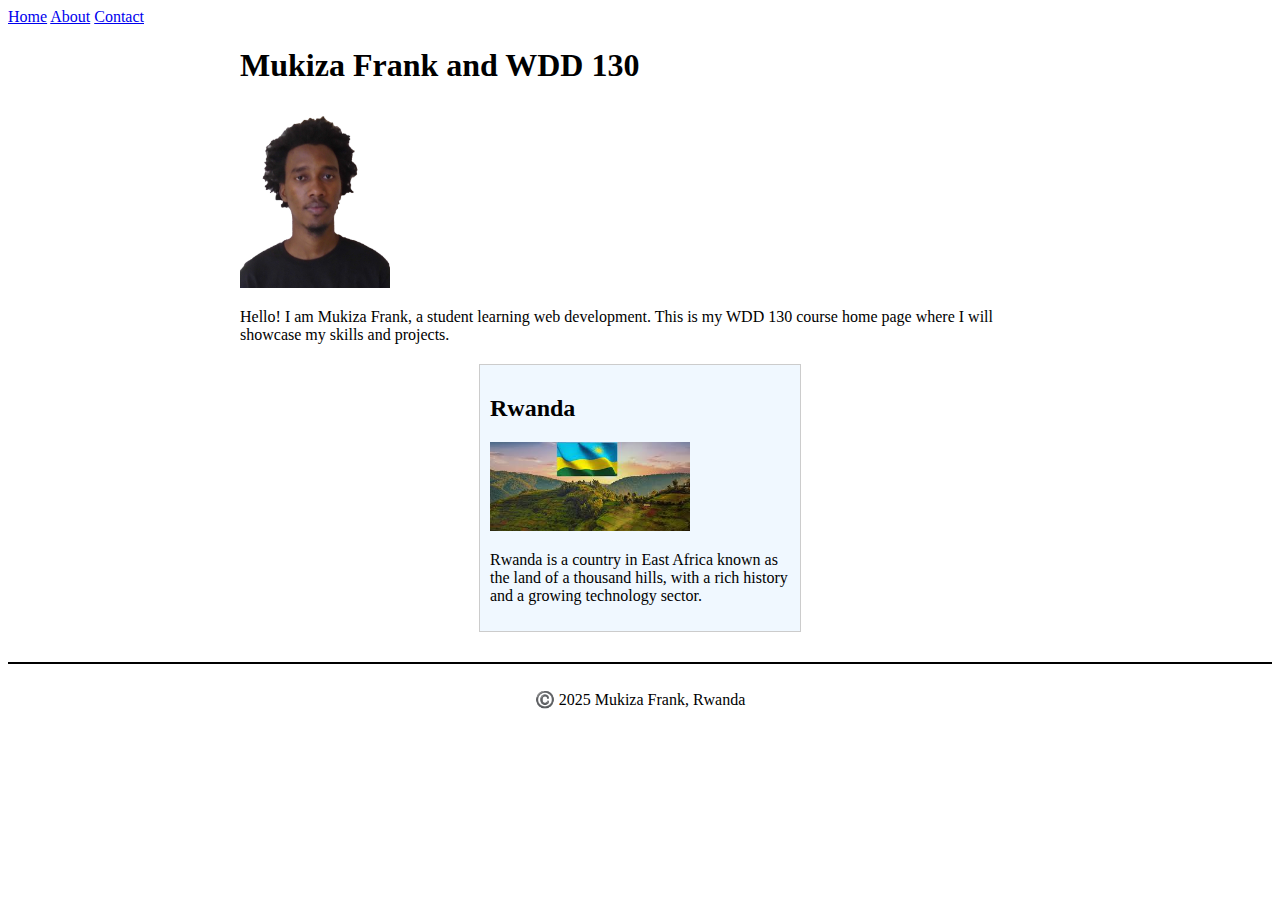
<file: index.html>
<!DOCTYPE html>
<html lang="en-US">
<head>
  <meta charset="utf-8">
  <meta name="viewport" content="width=device-width, initial-scale=1.0">
  <title>Mukiza Frank | WDD 130</title>
  <meta name="description" content="Mukiza Frank's home page for WDD130 Web Development course.">
  <meta name="author" content="Mukiza Frank">
  <link rel="stylesheet" href="styles.css">
</head>
<body>
  <header>
    <nav>
      <a href="#">Home</a>
      <a href="#">About</a>
      <a href="#">Contact</a>
    </nav>
  </header>

  <main>
    <h1>Mukiza Frank and WDD 130</h1>
    <img src="images/profile.png" alt="Mukiza Frank Profile Picture" width="200">
    <p>Hello! I am Mukiza Frank, a student learning web development. This is my WDD 130 course home page where I will showcase my skills and projects.</p>
  </main>
  <aside>
  <h2>Rwanda</h2>
  <img src="images/rwandan-flag.jpg" alt="Rwanda Flag">
  <p>Rwanda is a country in East Africa known as the land of a thousand hills, with a rich history and a growing technology sector.</p>
</aside>

  <footer>
    <p>©️ 2025 Mukiza Frank, Rwanda</p>
  </footer>
</body>
</html>
</file>
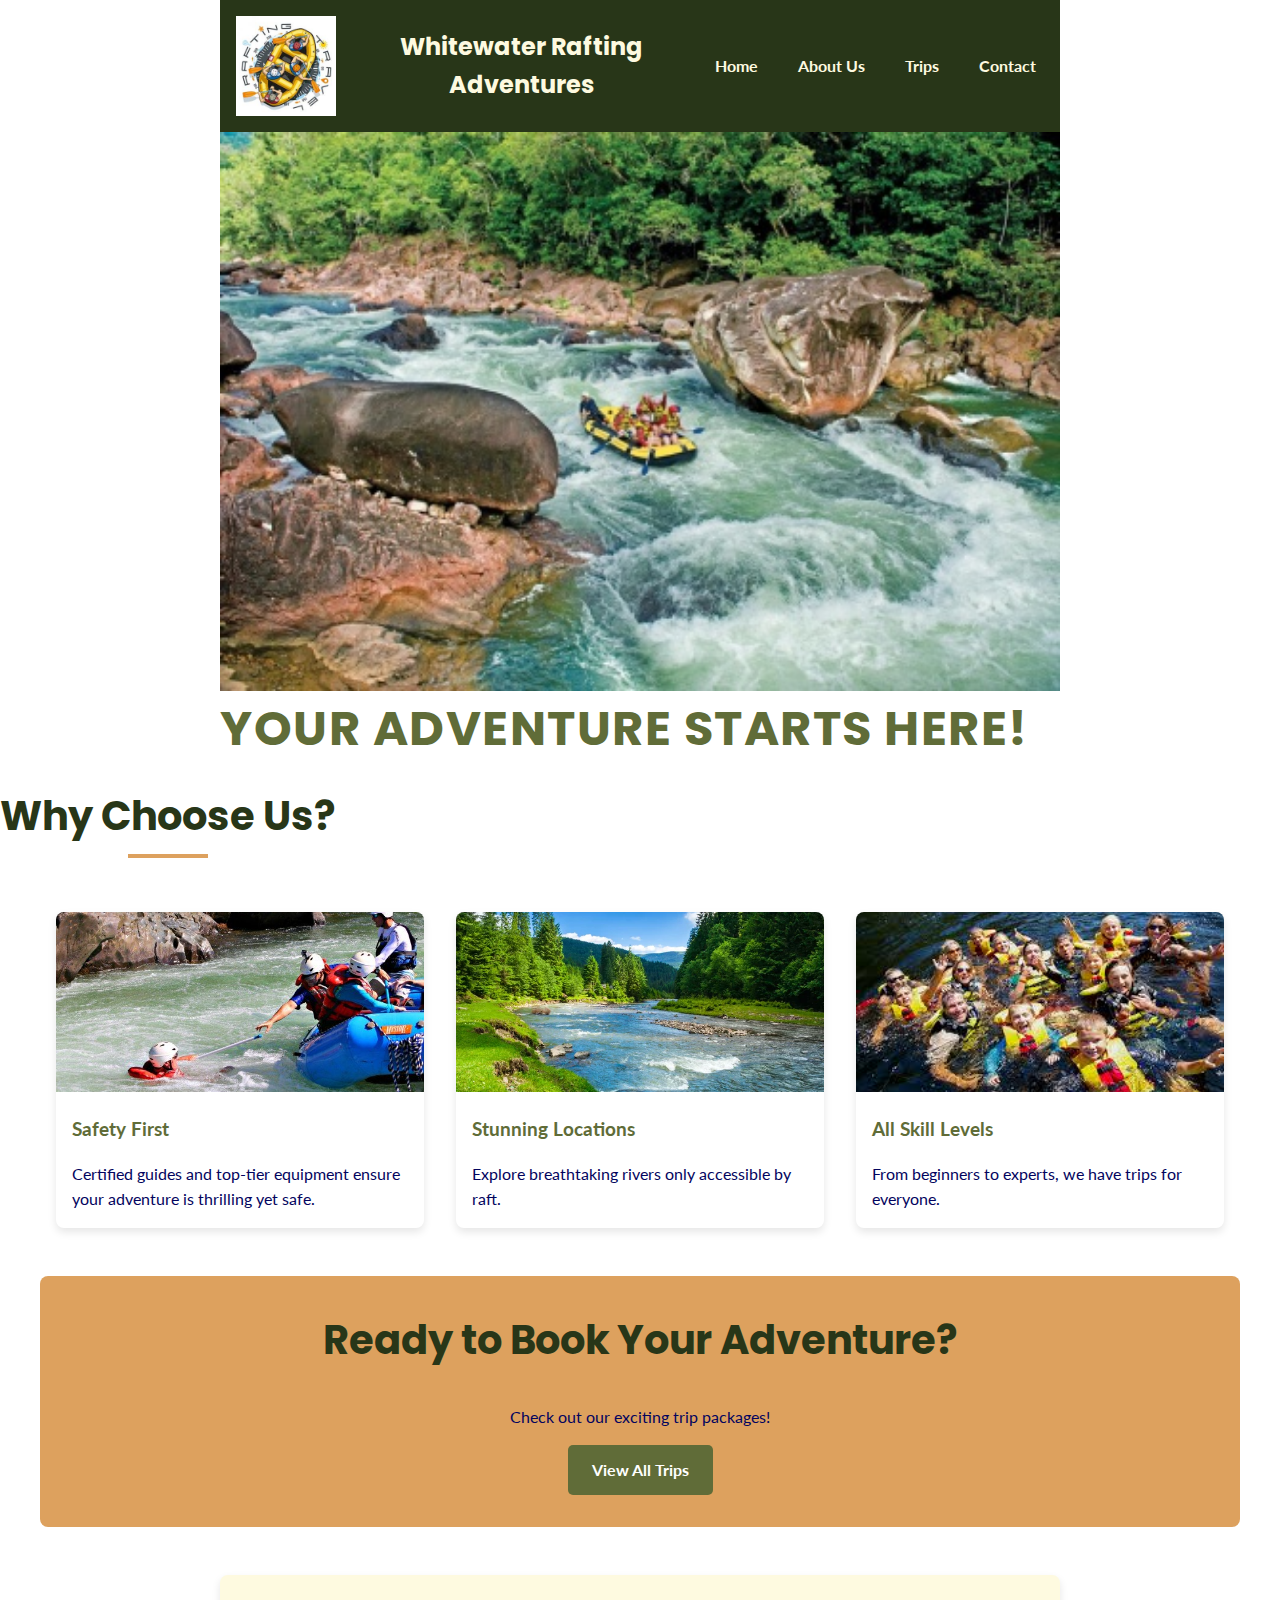
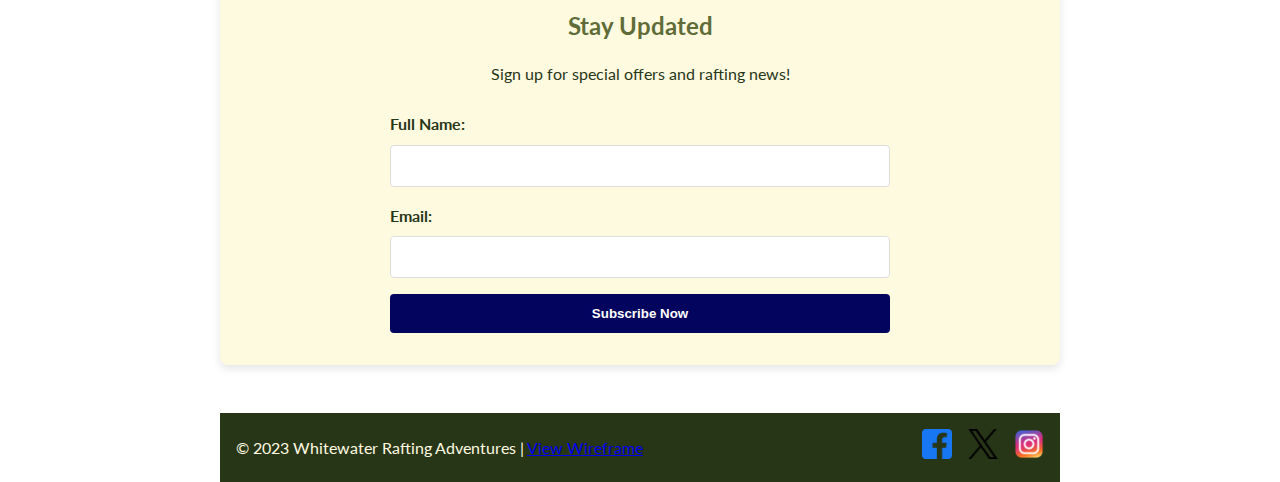
<file: docs/wwr/index.html>
<!DOCTYPE html>
<html lang="en">
<head>
  <meta charset="UTF-8">
  <meta name="author" content="Mukiza Frank">
  <meta name="description" content="Experience thrilling whitewater rafting adventures with our expert guides">
  <meta name="viewport" content="width=device-width, initial-scale=1.0">
  <title>Home | Whitewater Rafting Adventures</title>
  <link href="https://fonts.googleapis.com/css2?family=Lato&family=Poppins:wght@600&display=swap" rel="stylesheet">
  <link rel="stylesheet" href="styles/rafting.css">
</head>
<body>
  <header>
    <img src="images/logo.png" alt="Rafting Site Logo" class="logo">
    <h1>Whitewater Rafting Adventures</h1>
    <nav>
      <ul>
        <li><a href="index.html">Home</a></li>
        <li><a href="about.html">About Us</a></li>
        <li><a href="trips.html">Trips</a></li>
        <li><a href="contact.html">Contact</a></li>
      </ul>
    </nav>
  </header>

  <main>
    <!-- Hero Section -->
    <section class="hero">
      <img src="images/hero-home.jpg" alt="Exciting rafting adventure">
      <div class="hero-text">
        <h2>Your Adventure Starts Here!</h2>
      </div>
    </section>

    <!-- Grid Content Section (Purpose & Offerings) -->
    <section class="grid-content">
      <h2>Why Choose Us?</h2>
      <div class="grid-container">
        <div class="grid-item">
          <img src="images/safety.jpg" alt="Safety equipment demonstration">
          <h3>Safety First</h3>
          <p>Certified guides and top-tier equipment ensure your adventure is thrilling yet safe.</p>
        </div>
        <div class="grid-item">
          <img src="images/scenery.jpg" alt="Beautiful river scenery">
          <h3>Stunning Locations</h3>
          <p>Explore breathtaking rivers only accessible by raft.</p>
        </div>
        <div class="grid-item">
          <img src="images/family.jpg" alt="Family rafting together">
          <h3>All Skill Levels</h3>
          <p>From beginners to experts, we have trips for everyone.</p>
        </div>
      </div>
    </section>

    <!-- Call to Action (Trips Link) -->
    <section class="cta-section">
      <h2>Ready to Book Your Adventure?</h2>
      <p>Check out our exciting trip packages!</p>
      <a href="trips.html" class="cta-button">View All Trips</a>
    </section>

    <!-- Newsletter Signup -->
    <section class="newsletter">
      <h2>Stay Updated</h2>
      <p>Sign up for special offers and rafting news!</p>
      <form>
        <div class="form-group">
          <label for="name">Full Name:</label>
          <input type="text" id="name" name="name" required>
        </div>
        <div class="form-group">
          <label for="email">Email:</label>
          <input type="email" id="email" name="email" required>
        </div>
        <button type="submit" class="submit-btn">Subscribe Now</button>
      </form>
    </section>
  </main>

  <footer>
    <p>&copy; 2023 Whitewater Rafting Adventures | <a href="images/wireframe-home.png" target="_blank">View Wireframe</a></p>
    <div class="social-links">
      <a href="https://facebook.com" aria-label="Facebook"><img src="images/facebook.png" alt="Facebook"></a>
      <a href="https://twitter.com" aria-label="Twitter"><img src="images/twitter.png" alt="Twitter"></a>
      <a href="https://instagram.com" aria-label="Instagram"><img src="images/instagram.png" alt="Instagram"></a>
    </div>
  </footer>
</body>
</html>
</file>
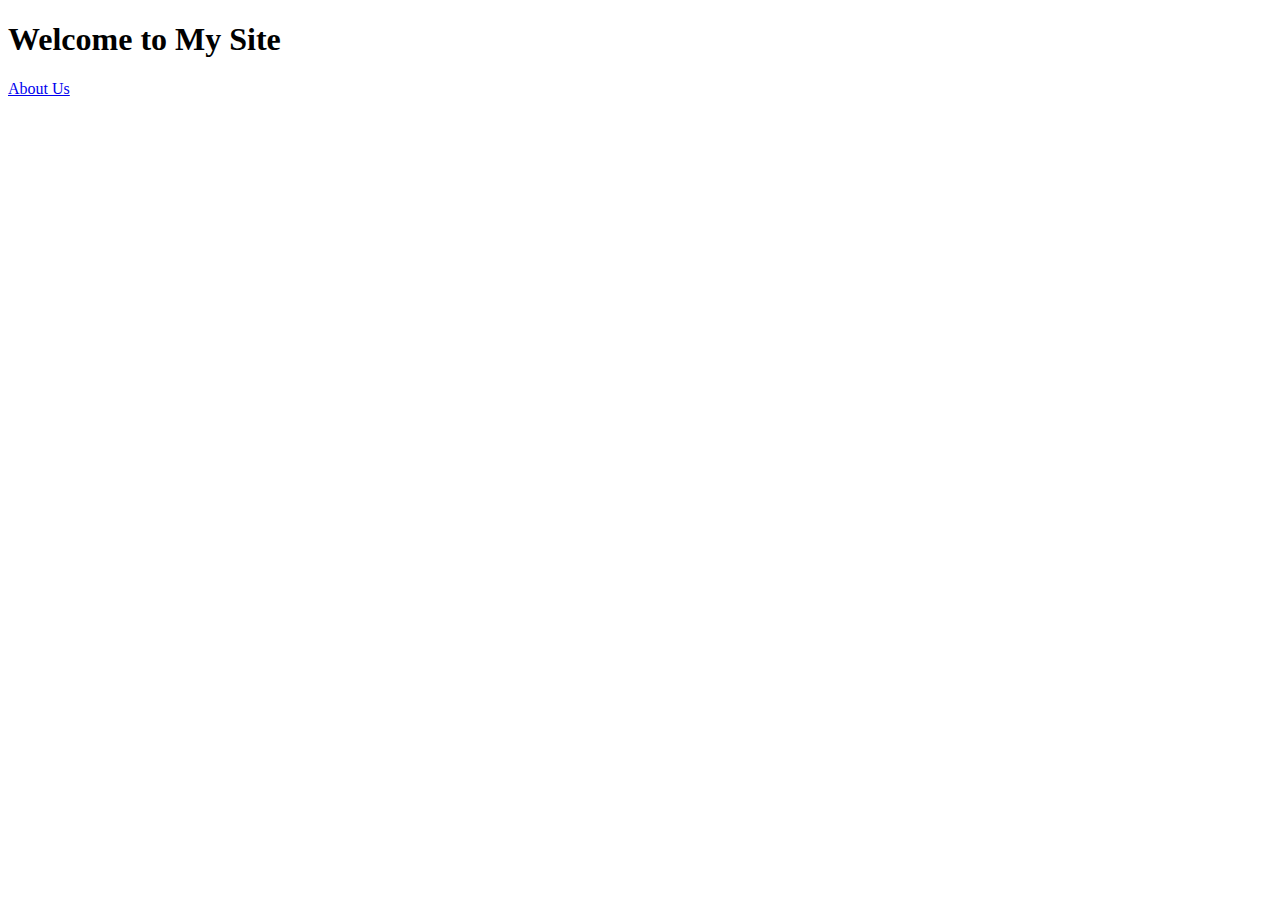
<file: wwr/docs/index.html>
<!DOCTYPE html>
<html lang="en">
<head>
  <meta charset="UTF-8" />
  <title>Home - My Site</title>
</head>
<body>
  <h1>Welcome to My Site</h1>
  <p><a href="about.html">About Us</a></p>
</body>
</html>
</file>
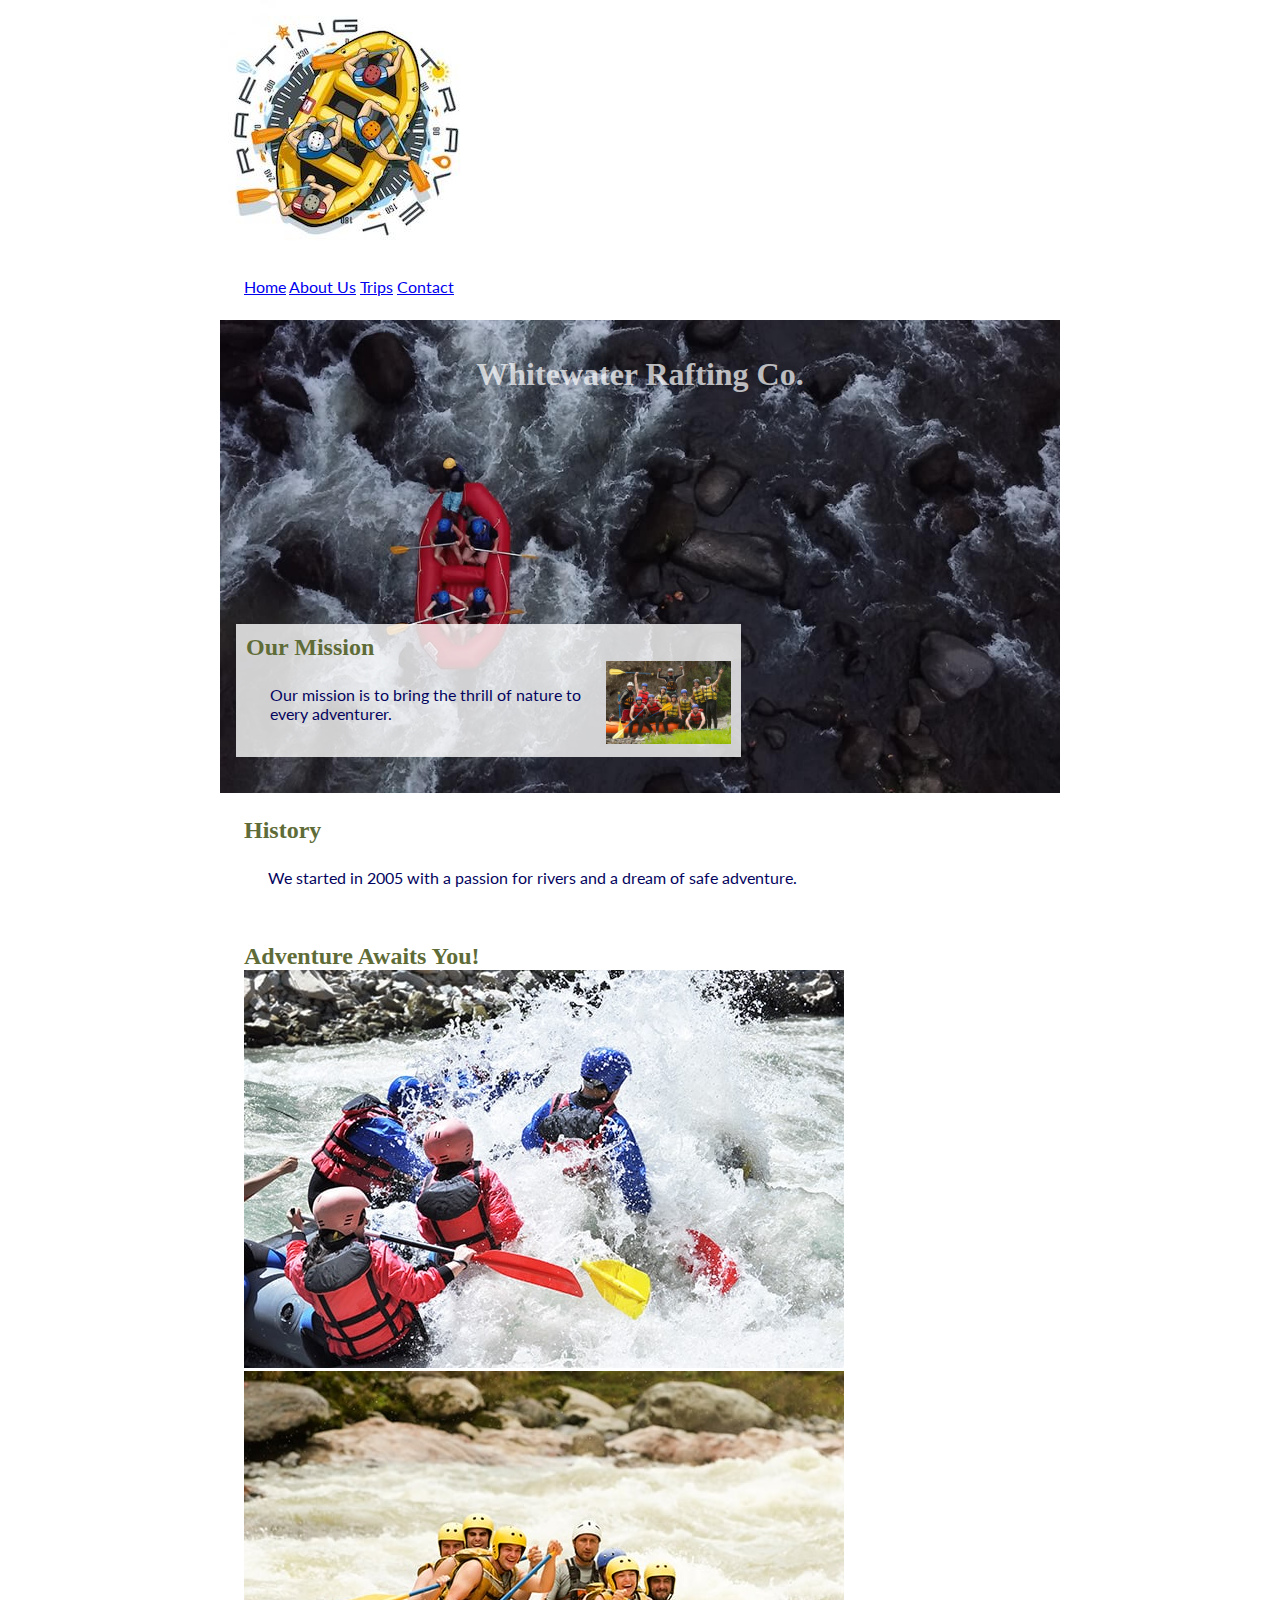
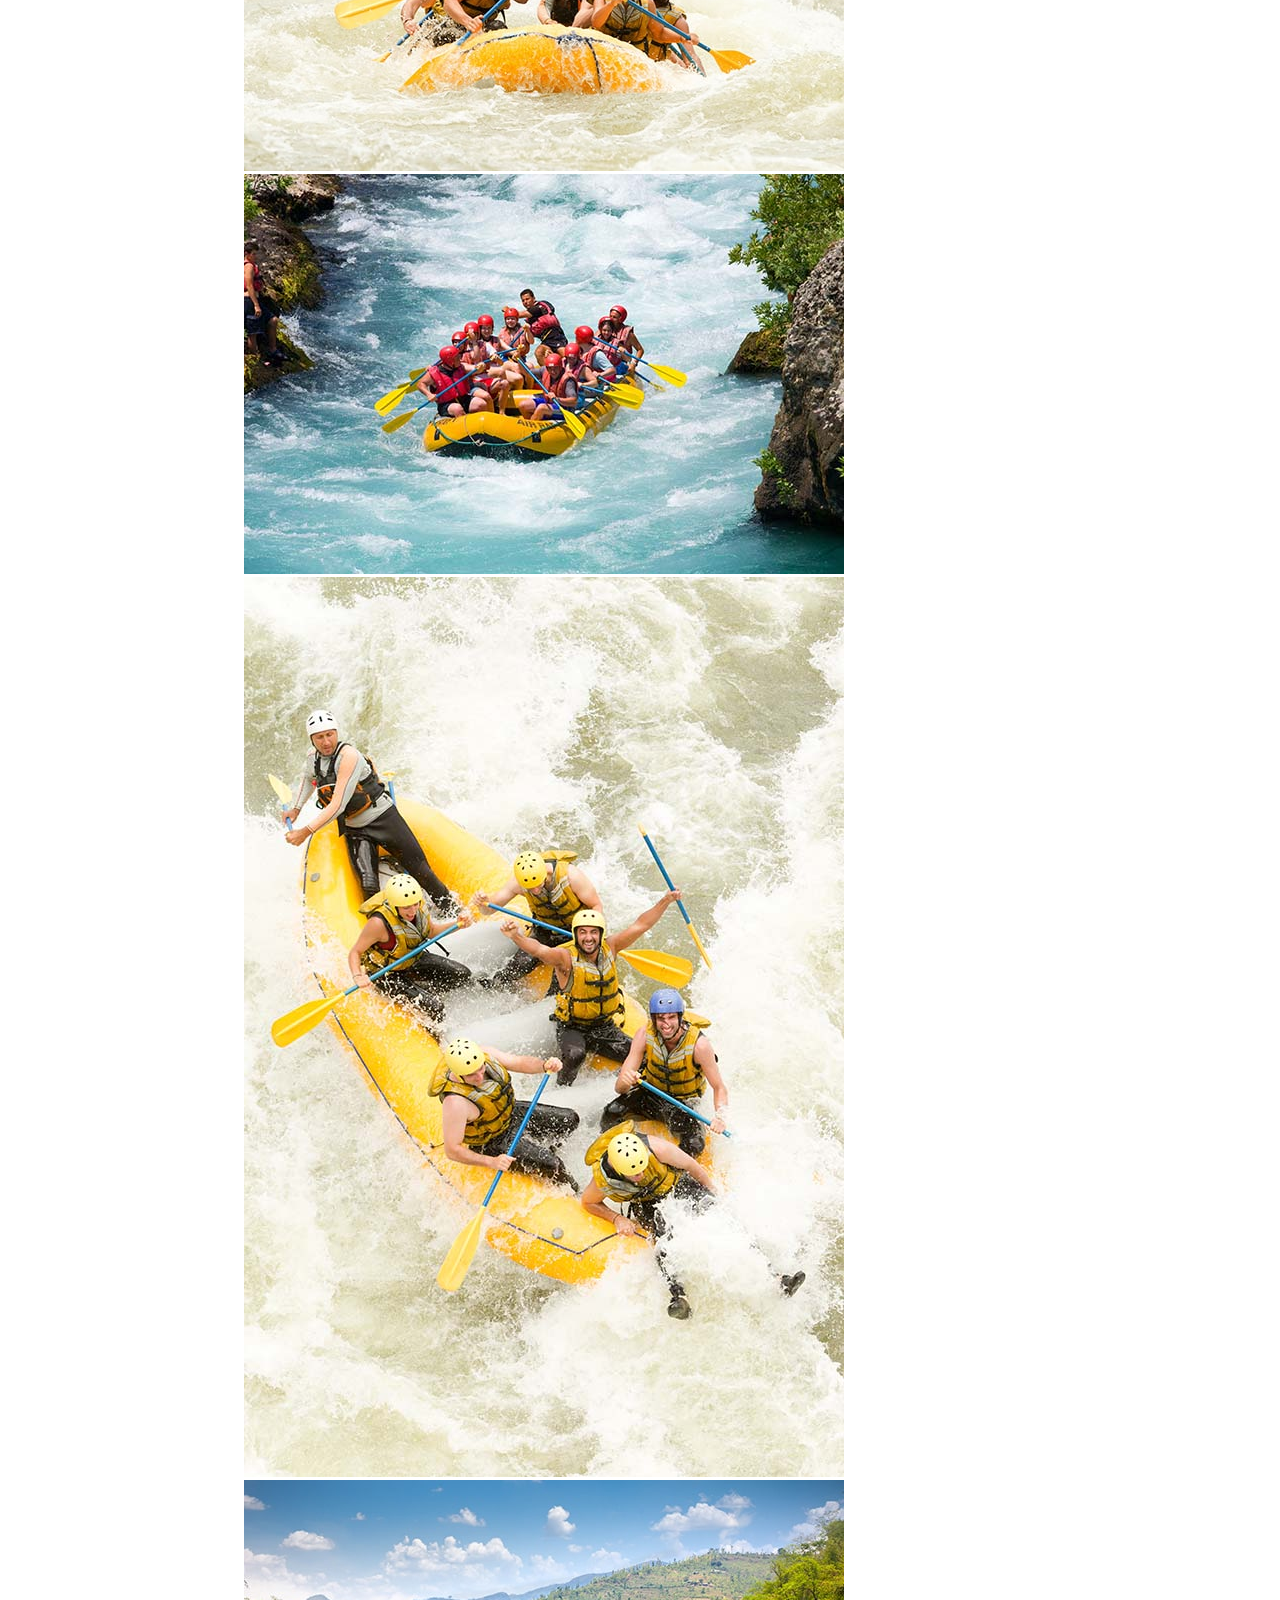
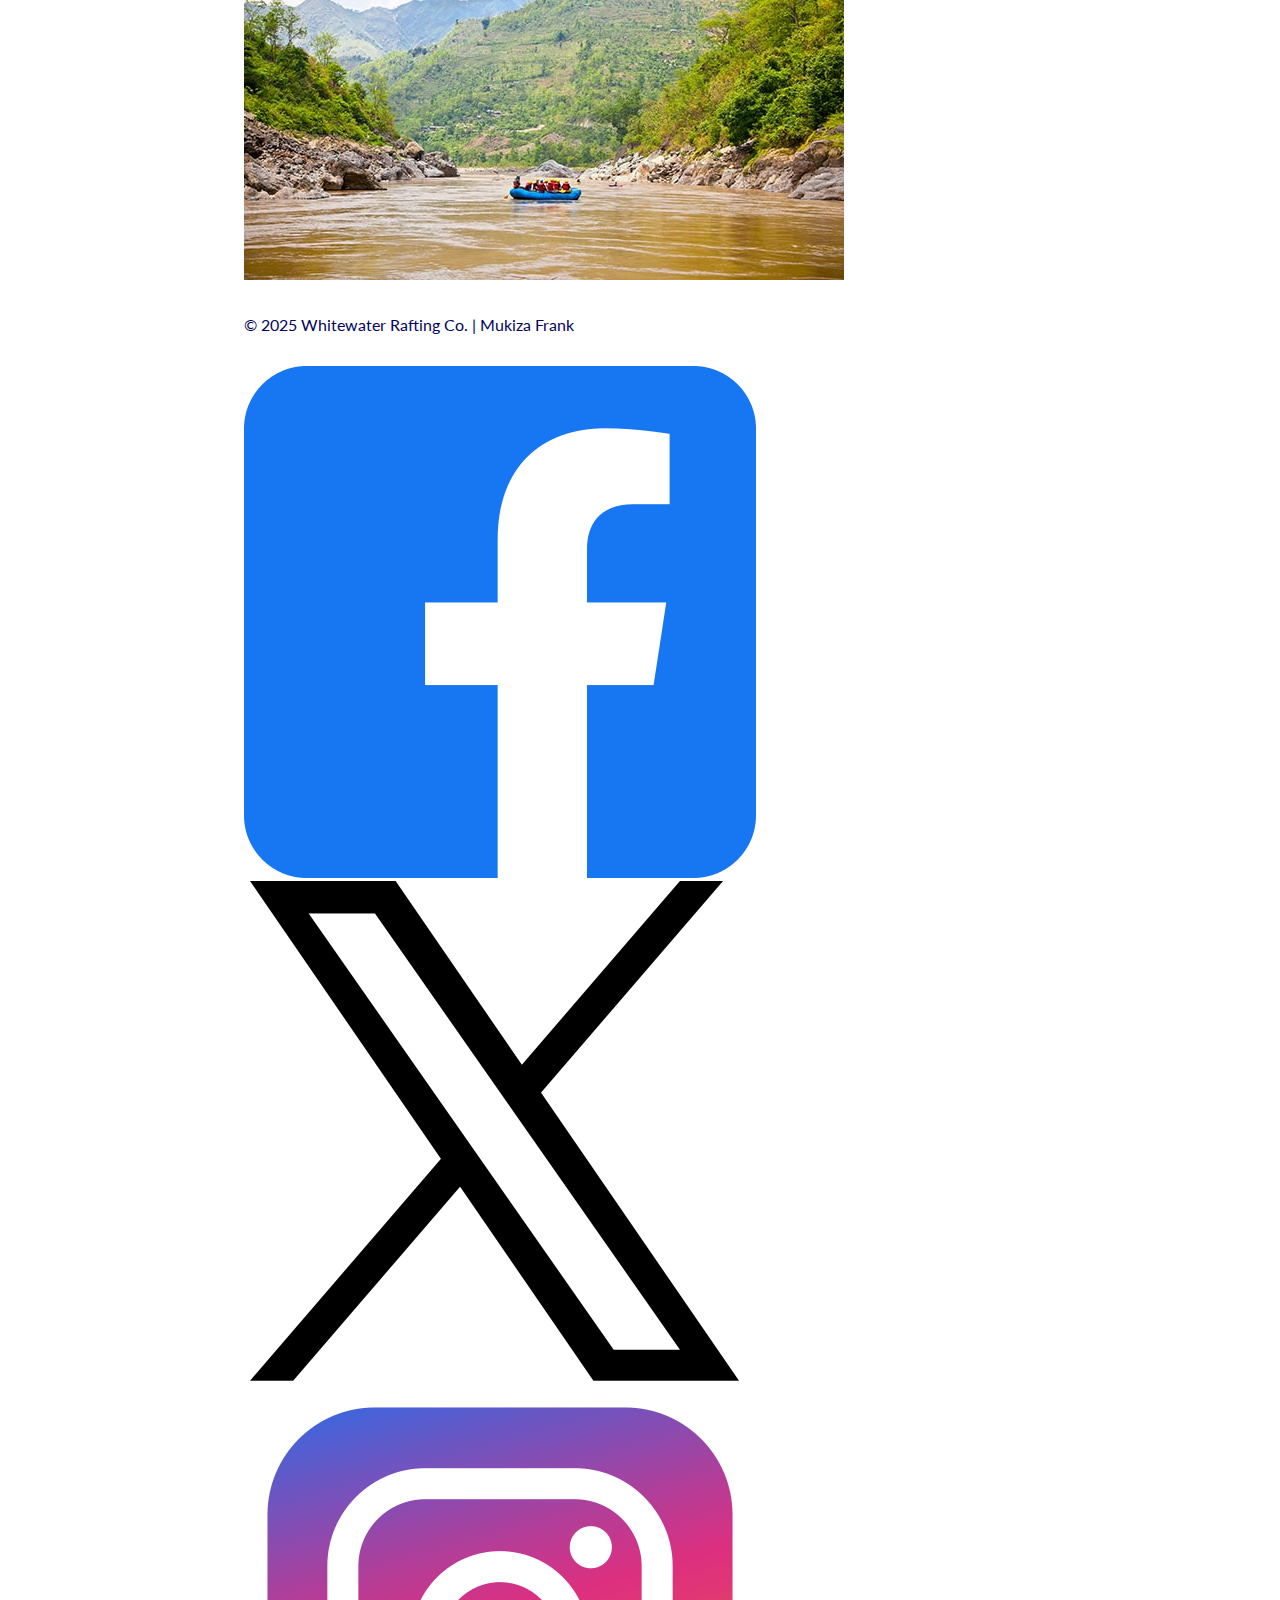
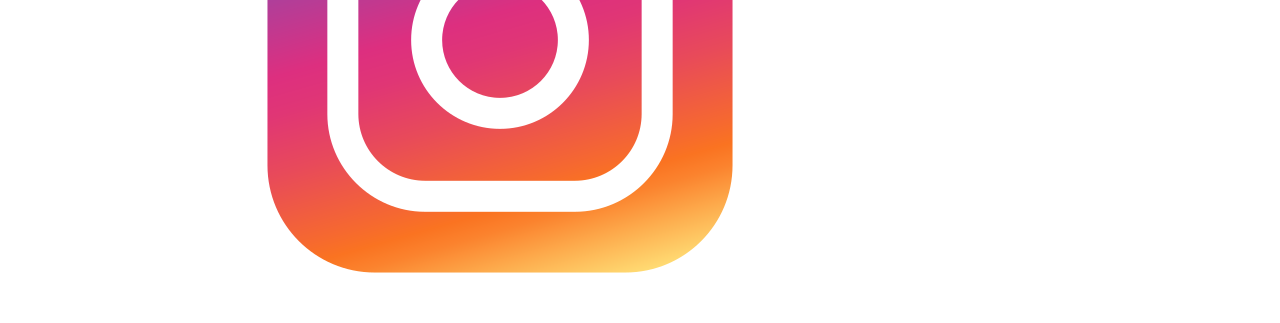
<file: docs/about.html>
<!DOCTYPE html>
<html lang="en">
<head>
  <meta charset="UTF-8">
  <meta name="author" content="Mukiza Frank">
  <meta name="description" content="About Our Whitewater Rafting Company">
  <meta name="viewport" content="width=device-width, initial-scale=1.0">
  <title>About Us | Whitewater Rafting</title>
  <link href="https://fonts.googleapis.com/css2?family=Lato&family=Poppins:wght@600&display=swap" rel="stylesheet">
  <link rel="stylesheet" href="styles/rafting.css">
</head>
<body>

  <header>
    <img src="images/logo.png" alt="Rafting Site Logo">
    <nav>
      <a href="index.html">Home</a>
      <a href="about.html">About Us</a>
      <a href="trips.html">Trips</a>
      <a href="contact.html">Contact</a>
    </nav>
  </header>

  <main>
    <div class="hero"> 
      <img src="images/hero.jpg" alt="Rafting Adventure Background">
      <h1>Whitewater Rafting Co.</h1>
      <article>
        <h2>Our Mission</h2> 
        <img src="images/happy-client.jpg" alt="Happy Client">
        <p>Our mission is to bring the thrill of nature to every adventurer.</p>
      </article>
    </div>

    <section>
      <h2>History</h2>
      <p>We started in 2005 with a passion for rivers and a dream of safe adventure.</p>
    </section>

    <section>
      <h2>Adventure Awaits You!</h2>
      <img src="images/adventure1.jpg" alt="Adventure 1">
      <img src="images/adventure2.jpg" alt="Adventure 2">
      <img src="images/adventure3.jpg" alt="Adventure 3">
      <img src="images/adventure4.jpg" alt="Adventure 4">
      <img src="images/adventure5.jpg" alt="Adventure 5">
    </section>
  </main>

  <footer>
    <p>&copy; 2025 Whitewater Rafting Co. | Mukiza Frank</p>
    <nav class="socialmedia">
      <a href="#"><img src="images/facebook.png" alt="Facebook"></a>
      <a href="#"><img src="images/twitter.png" alt="Twitter"></a>
      <a href="#"><img src="images/instagram.png" alt="Instagram"></a>
    </nav>
  </footer>

</body>
</html>
</file>
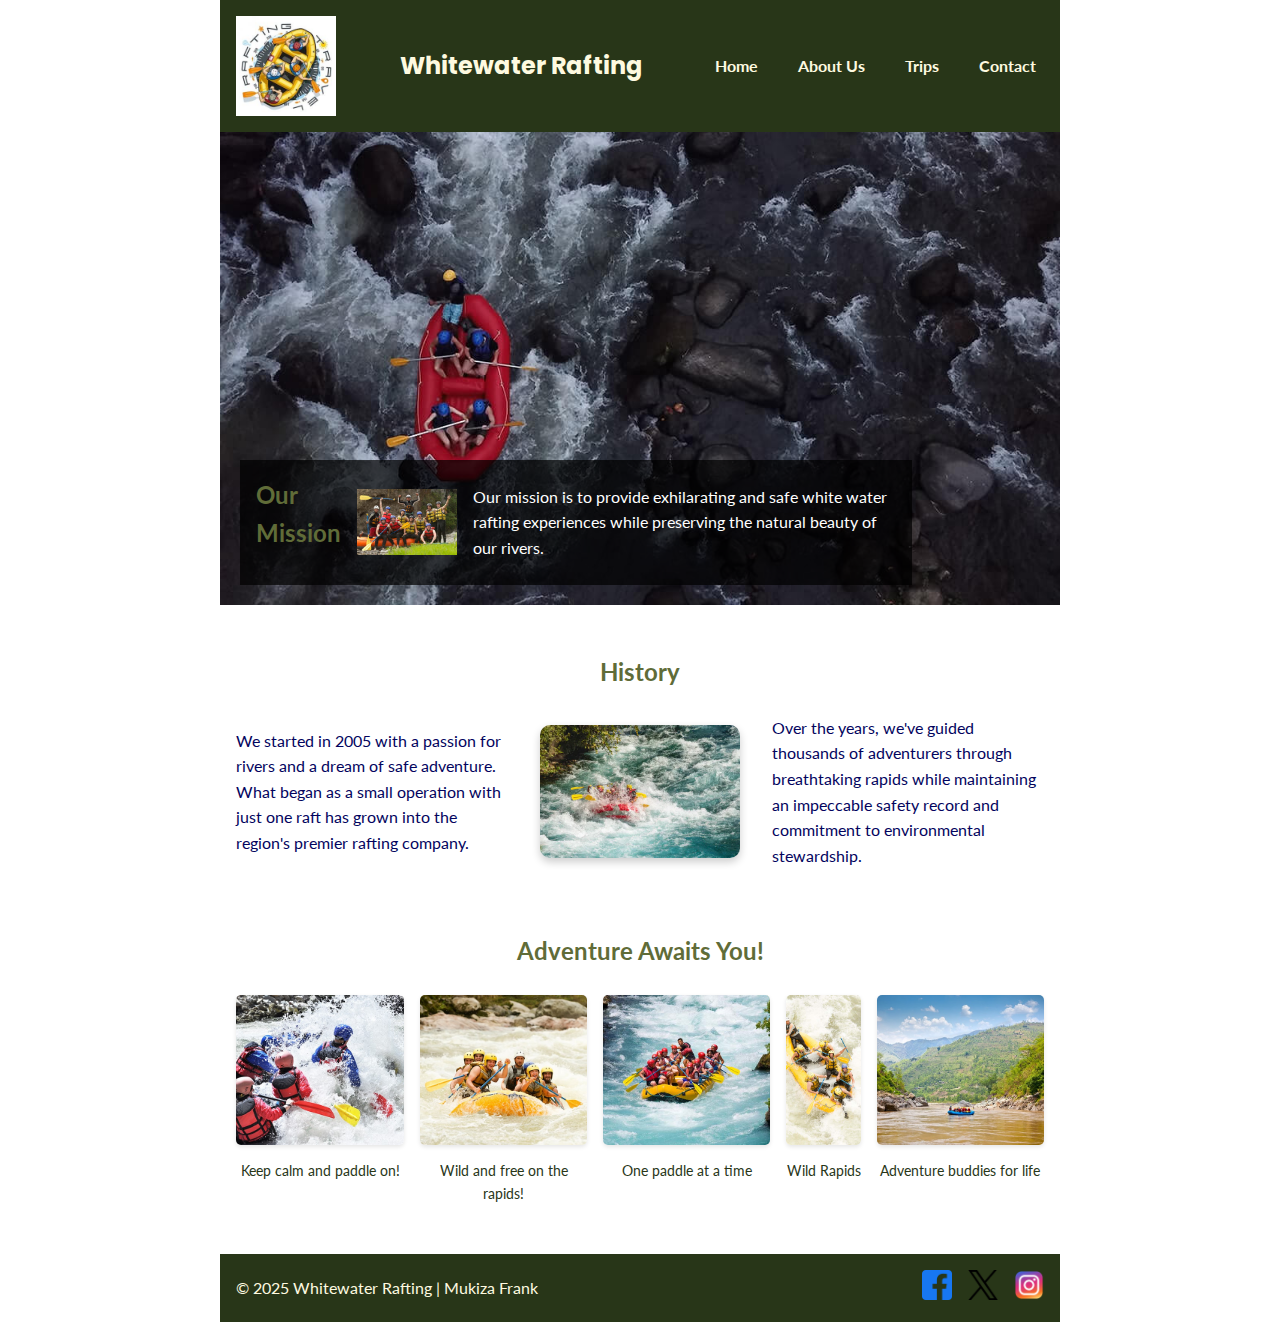
<file: docs/wwr/about.html>
<!DOCTYPE html>
<html lang="en">
<head>
  <meta charset="UTF-8">
  <meta name="author" content="Mukiza Frank">
  <meta name="description" content="About Our Whitewater Rafting Company">
  <meta name="viewport" content="width=device-width, initial-scale=1.0">
  <title>About Us | Whitewater Rafting</title>
  <link href="https://fonts.googleapis.com/css2?family=Lato&family=Poppins:wght@600&display=swap" rel="stylesheet">
  <link rel="stylesheet" href="styles/rafting.css">
</head>
<body>

  <header>
    <img src="images/logo.png" alt="Rafting Site Logo" class="logo">
    <h1>Whitewater Rafting</h1>
    <nav>
      <ul>
        <li><a href="index.html">Home</a></li>
        <li><a href="about.html">About Us</a></li>
        <li><a href="trips.html">Trips</a></li>
        <li><a href="contact.html">Contact</a></li>
      </ul>
    </nav>
  </header>

  <main>
    <div class="hero">
      <img src="images/hero.jpg" alt="Rafting Adventure Background">
      <article>
        <h2>Our Mission</h2> 
        <img src="images/happy-client.jpg" alt="Happy Client">
        <p>Our mission is to provide exhilarating and safe white water rafting experiences while preserving the natural beauty of our rivers.</p>
      </article>
    </div>

    <section class="history">
      <h2>History</h2>
      <div class="history-content">
        <p>We started in 2005 with a passion for rivers and a dream of safe adventure. What began as a small operation with just one raft has grown into the region's premier rafting company.</p>
        <img src="images/history.jpg" alt="Our History">
        <p>Over the years, we've guided thousands of adventurers through breathtaking rapids while maintaining an impeccable safety record and commitment to environmental stewardship.</p>
      </div>
    </section>

    <section class="adventure">
      <h2>Adventure Awaits You!</h2>
      <div class="adventure-gallery">
        <figure>
          <img src="images/adventure1.jpg" alt="Group rafting calmly down river">
          <figcaption>Keep calm and paddle on!</figcaption>
        </figure>
        <figure>
          <img src="images/adventure2.jpg" alt="Raft navigating wild rapids">
          <figcaption>Wild and free on the rapids!</figcaption>
        </figure>
        <figure>
          <img src="images/adventure3.jpg" alt="Close-up of paddle in water">
          <figcaption>One paddle at a time</figcaption>
        </figure>
        <figure>
          <img src="images/adventure4.jpg" alt="Raft going through rough waters">
          <figcaption>Wild Rapids</figcaption>
        </figure>
        <figure>
          <img src="images/adventure5.jpg" alt="Team celebrating after rafting">
          <figcaption>Adventure buddies for life</figcaption>
        </figure>
      </div>
    </section>

  </main>

  <footer>
    <p>&copy; 2025 Whitewater Rafting | Mukiza Frank</p>
    <div class="social-links">
      <a href="https://facebook.com" aria-label="Facebook"><img src="images/facebook.png" alt="Facebook"></a>
      <a href="https://twitter.com" aria-label="Twitter"><img src="images/twitter.png" alt="Twitter"></a>
      <a href="https://instagram.com" aria-label="Instagram"><img src="images/instagram.png" alt="Instagram"></a>
    </div>
  </footer>

</body>
</html>
</file>
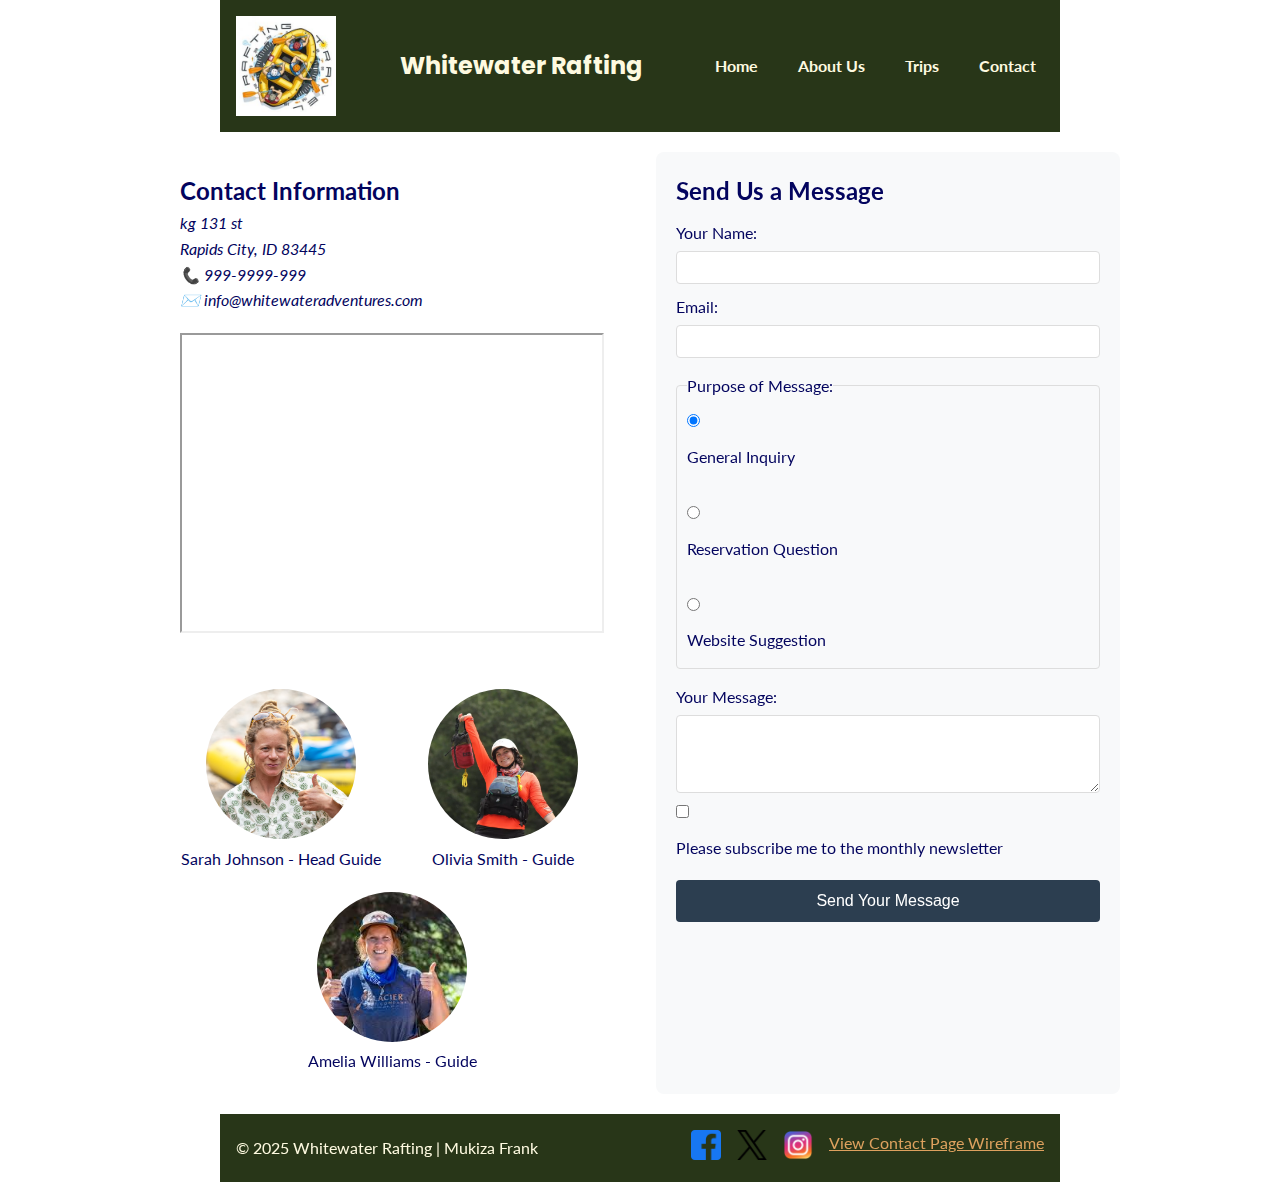
<file: docs/wwr/contact.html>
<!DOCTYPE html>
<html lang="en">
<head>
  <meta charset="UTF-8">
  <meta name="author" content="Mukiza Frank">
  <meta name="description" content="Get in touch with Whitewater Rafting Adventures. Find our contact information.">
  <meta name="viewport" content="width=device-width, initial-scale=1.0">
  <title>Contact Us - Whitewater Rafting Adventures</title>
  <link href="https://fonts.googleapis.com/css2?family=Lato&family=Poppins:wght@600&display=swap" rel="stylesheet">
  <link rel="stylesheet" href="styles/rafting.css">
</head>
<body>

  <header>
    <img src="images/logo.png" alt="Rafting Site Logo" class="logo">
    <h1>Whitewater Rafting</h1>
    <nav>
      <ul>
        <li><a href="index.html">Home</a></li>
        <li><a href="about.html">About Us</a></li>
        <li><a href="trips.html">Trips</a></li>
        <li><a href="contact.html">Contact</a></li>
      </ul>
    </nav>
  </header>

  <main class="contact-grid">
  <section class="contact-info">
    <h2>Contact Information</h2>
    <address>
      kg 131 st<br>
      Rapids City, ID 83445<br>
      📞 999-9999-999<br>
      ✉️ info@whitewateradventures.com
    </address>
    
    <div class="map">
      <!-- Google Map iframe -->
      <iframe src="https://www.google.com/maps/embed?pb=!1m14!1m8!1m3!1d3989.677784640163!2d33.168736!3d0.480901!3m2!1i1024!2i768!4f13.1!3m3!1m2!1s0x177e7e77df17684d%3A0x3b54f5c24b4d3124!2sWhite%20Nile%20Rafting%20Ltd%20%7C%20White%20Water%20Rafting%20%7C%20Rafting%20in%20Uganda%20%7C%20Water%20Rafting%20Uganda%20%7C%20White%20Nile%20Rafting%20Uganda!5e0!3m2!1sen!2sus!4v1754155831713!5m2!1sen!2sus" width="600" height="450"  allowfullscreen="" loading="lazy" referrerpolicy="no-referrer-when-downgrade">" width="600" height="450" allowfullscreen></iframe>
    </div>
    
    <div class="employees">
      <figure>
        <img src="images/employee1.jpg" alt="Happy rafting guide">
        <figcaption>Sarah Johnson - Head Guide</figcaption>
      </figure>
      <figure>
        <img src="images/employee2.jpg" alt="Happy rafting guide">
        <figcaption>Olivia Smith - Guide</figcaption>
      </figure>
      
      <figure>
        <img src="images/employee3.jpg" alt="Happy rafting guide">
        <figcaption> Amelia Williams - Guide</figcaption>
      </figure>
    </div>
  </section>

  <section class="contact-form">
    <h2>Send Us a Message</h2>
    <form action="contact-process.html" method="post">
      <label for="name">Your Name:</label>
      <input type="text" id="name" name="name" required>
      
      <label for="email">Email:</label>
      <input type="email" id="email" name="email" required>
      
      <fieldset>
        <legend>Purpose of Message:</legend>
        <input type="radio" id="general" name="purpose" value="general" checked>
        <label for="general">General Inquiry</label><br>
        
        <input type="radio" id="reservation" name="purpose" value="reservation">
        <label for="reservation">Reservation Question</label><br>
        
        <input type="radio" id="suggestion" name="purpose" value="suggestion">
        <label for="suggestion">Website Suggestion</label>
      </fieldset>
      
      <label for="message">Your Message:</label>
      <textarea id="message" name="message" rows="4" required></textarea>
      
      <input type="checkbox" id="newsletter" name="newsletter">
      <label for="newsletter">Please subscribe me to the monthly newsletter</label>
      
      <button type="submit">Send Your Message</button>
    </form>
  </section>
</main>

  <footer>
    <p>&copy; 2025 Whitewater Rafting | Mukiza Frank</p>
    <div class="social-links">
      <a href="https://facebook.com"><img src="images/facebook.png" alt="Facebook"></a>
      <a href="https://twitter.com"><img src="images/twitter.png" alt="Twitter"></a>
      <a href="https://instagram.com"><img src="images/instagram.png" alt="Instagram"></a>
      <a href="contact-wireframe.jpg">View Contact Page Wireframe</a>
    </div>
  </footer>

</body>
</html>
</file>
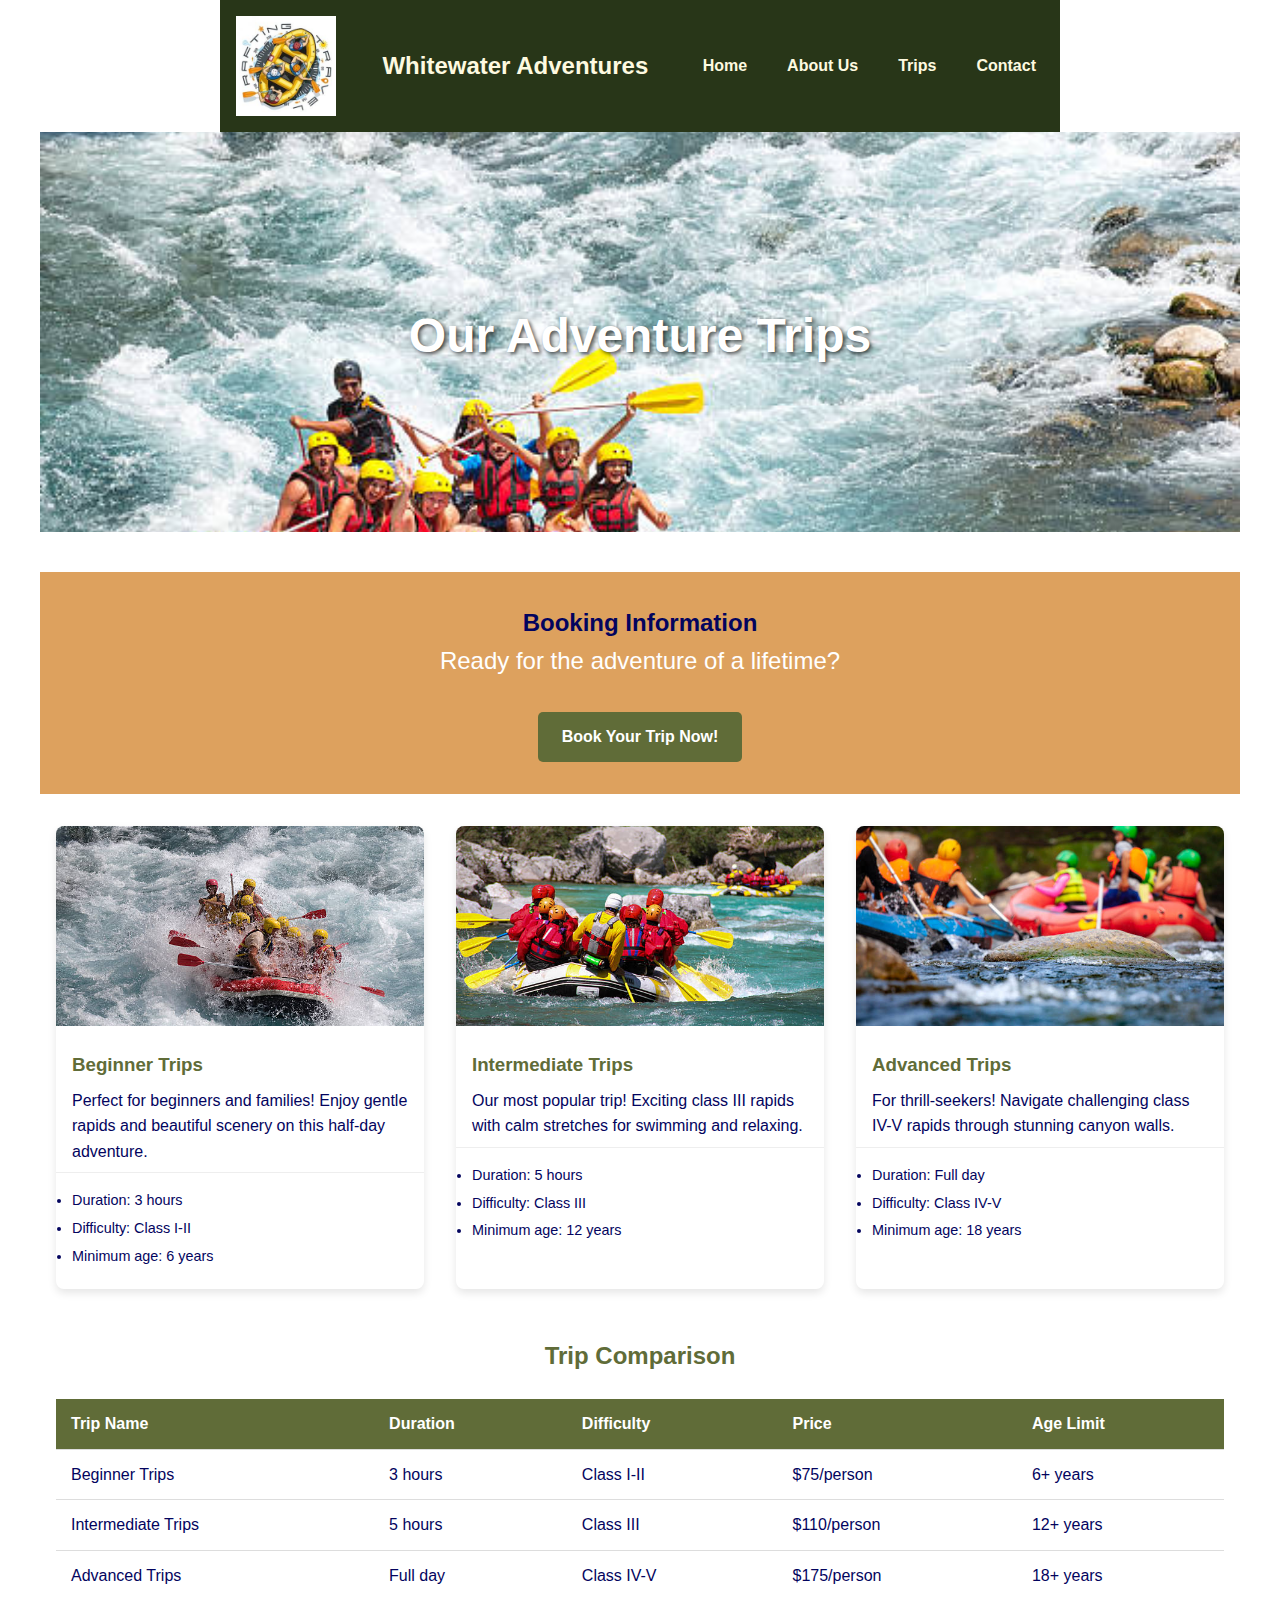
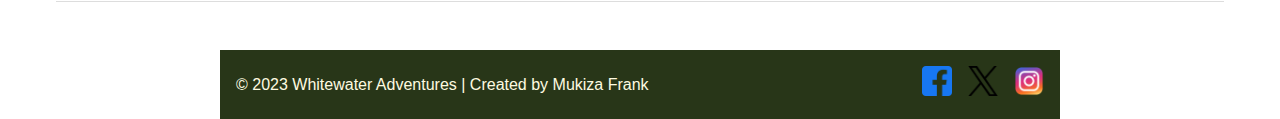
<file: docs/wwr/trips.html>
<!DOCTYPE html>
<html lang="en">
<head>
  <meta charset="UTF-8">
  <meta name="viewport" content="width=device-width, initial-scale=1.0">
  <meta name="description" content="Explore our exciting whitewater rafting trips for all skill levels">
  <title>Rafting Trips | Whitewater Adventures</title>
  <link rel="stylesheet" href="styles/rafting.css">
</head>
<body>
  <header>
    <img src="images/logo.png" alt="Rafting Site Logo" class="logo">
    <h1>Whitewater Adventures</h1>
    <nav>
      <ul>
        <li><a href="index.html">Home</a></li>
        <li><a href="about.html">About Us</a></li>
        <li><a href="trips.html">Trips</a></li>
        <li><a href="contact.html">Contact</a></li>
      </ul>
    </nav>
  </header>

  <main>
    <section class="trip-hero">
      <img src="images/trip-hero.jpg" alt="Exciting rafting adventure">
      <h2>Our Adventure Trips</h2>
    </section>

    <section class="cta-banner">
      <h2 class="visually-hidden">Booking Information</h2>
      <p>Ready for the adventure of a lifetime?</p>
      <a href="contact.html" class="cta-button">Book Your Trip Now!</a>
    </section>

    <section class="trip-cards">
      <div class="trip">
        <img src="images/trip1.jpg" alt="beginner Trips">
        <h3>Beginner Trips</h3>
        <p>Perfect for beginners and families! Enjoy gentle rapids and beautiful scenery on this half-day adventure.</p>
        <ul>
          <li>Duration: 3 hours</li>
          <li>Difficulty: Class I-II</li>
          <li>Minimum age: 6 years</li>
        </ul>
      </div>

      <div class="trip">
        <img src="images/trip2.jpg" alt="Intermediate Trips:">
        <h3>Intermediate Trips</h3>
        <p>Our most popular trip! Exciting class III rapids with calm stretches for swimming and relaxing.</p>
        <ul>
          <li>Duration: 5 hours</li>
          <li>Difficulty: Class III</li>
          <li>Minimum age: 12 years</li>
        </ul>
      </div>

      <div class="trip">
        <img src="images/trip3.jpg" alt="Advanced Trips">
        <h3>Advanced Trips</h3>
        <p>For thrill-seekers! Navigate challenging class IV-V rapids through stunning canyon walls.</p>
        <ul>
          <li>Duration: Full day</li>
          <li>Difficulty: Class IV-V</li>
          <li>Minimum age: 18 years</li>
        </ul>
      </div>
    </section>

    <section class="trip-table">
      <h2>Trip Comparison</h2>
      <table>
        <thead>
          <tr>
            <th>Trip Name</th>
            <th>Duration</th>
            <th>Difficulty</th>
            <th>Price</th>
            <th>Age Limit</th>
          </tr>
        </thead>
        <tbody>
          <tr>
            <td>Beginner Trips</td>
            <td>3 hours</td>
            <td>Class I-II</td>
            <td>$75/person</td>
            <td>6+ years</td>
          </tr>
          <tr>
            <td>Intermediate Trips</td>
            <td>5 hours</td>
            <td>Class III</td>
            <td>$110/person</td>
            <td>12+ years</td>
          </tr>
          <tr>
            <td>Advanced Trips</td>
            <td>Full day</td>
            <td>Class IV-V</td>
            <td>$175/person</td>
            <td>18+ years</td>
          </tr>
        </tbody>
      </table>
    </section>
  </main>

  <footer>
    <p>&copy; 2023 Whitewater Adventures | Created by Mukiza Frank</p>
    <div class="social-links">
      <a href="https://facebook.com"><img src="images/facebook.png" alt="Facebook"></a>
      <a href="https://twitter.com"><img src="images/twitter.png" alt="Twitter"></a>
      <a href="https://instagram.com"><img src="images/instagram.png" alt="Instagram"></a>
    </div>
  </footer>
</body>
</html>
</file>
<file: styles.css>
main {
  max-width: 800px;
  margin: 0 auto;
}

aside {
  width: 300px;
  margin: 20px auto;
  border: 1px solid #ccc;
  padding: 10px;
  background-color: #f0f8ff;
  color: #000;
}

aside img {
  width: 200px;
  height: auto;
}

main img {
  width: 150px;
  height: auto;
}

p {
  padding: 0;
}

footer {
  margin-top: 30px;
  border-top: 2px solid #000;
  text-align: center;
  padding-top: 10px;
}
</file>
<file: docs/wwr/styles/rafting.css>
/* Variables */
/* Variables */
:root {
  --primary-color: #606C38;
  --secondary-color: #283618;
  --accent1-color: #03045e;
  --accent2-color: #DDA15E;
  --light-color: #FEFAE0;
  --dark-color: #283618;
  --body-font: 'Lato', sans-serif;
  --heading-font: 'Poppins', sans-serif;
}

/* Reset */
* {
  margin: 0;
  padding: 0;
  box-sizing: border-box;
}

/* Body */
body {
  font-family: var(--body-font);
  color: var(--accent1-color);
  line-height: 1.6;
}

/* Header with Grid Layout */
header {
  display: grid;
  grid-template-columns: auto 1fr auto;
  align-items: center;
  background-color: var(--secondary-color);
  padding: 1rem;
  max-width: 840px;
  margin: 0 auto;
}

header img.logo {
  width: 100px;
  height: auto;
}

header h1 {
  text-align: center;
  color: var(--light-color);
  font-family: var(--heading-font);
  font-size: 1.5rem;
}

/* Navigation with Flexbox */
nav ul {
  display: flex;
  list-style-type: none;
  gap: 1.5rem;
}

nav a {
  color: var(--light-color);
  text-decoration: none;
  font-weight: bold;
  padding: 0.5rem;
  border-radius: 5px;
  transition: background-color 0.3s;
}

nav a:hover {
  background-color: var(--primary-color);
}

/* Hero Section */
.hero {
  position: relative;
  max-width: 840px;
  margin: 0 auto;
}
.hero h2 {
  font-family: var(--body-font);
  font-size: 1.5rem;
  color: var(--primary-color);
  margin-bottom: 1rem;
  text-transform: capitalize;
  text-align: left;
   margin-right: 1rem;
}
.hero img {
  display: block;
  width: 100%;
  height: auto;
}

.hero h1 {
  position: absolute;
  top: 50%;
  left: 50%;
  transform: translate(-50%, -50%);
  color: white;
  font-size: 2.5rem;
  text-shadow: 2px 2px 4px rgba(0, 0, 0, 0.7);
}

.hero article {
  position: absolute;
  bottom: 20px;
  left: 20px;
  background-color: rgba(0, 0, 0, 0.7);
  padding: 1rem;
  color: white;
  display: flex;
  align-items: center;
  max-width: 80%;
}

.hero article img {
  width: 100px;
  height: auto;
  margin-right: 1rem;
  float: none;
}

.hero article p {
  margin: 0;
  padding: 0;
}

/* History Section */
.history {
  max-width: 840px;
  margin: 2rem auto;
  padding: 1rem;
}

.history h2 {
  text-align: center;
  margin-bottom: 1.5rem;
  color: var(--primary-color);
}

.history-content {
  display: grid;
  grid-template-columns: 1fr auto 1fr;
  gap: 2rem;
  align-items: center;
}

.history-content img {
  width: 200px;
  height: auto;
  border-radius: 10px;
  box-shadow: 0 4px 8px rgba(0, 0, 0, 0.2);
}

.history-content p {
  margin: 0;
}

/* Adventure Section */
.adventure {
  max-width: 840px;
  margin: 2rem auto;
  padding: 1rem;
}

.adventure h2 {
  text-align: center;
  margin-bottom: 1.5rem;
  color: var(--primary-color);
}

.adventure-gallery {
  display: flex;
  justify-content: space-between;
  gap: 1rem;
}

.adventure-gallery figure {
  margin: 0;
  text-align: center;
}

.adventure-gallery img {
  width: 100%;
  height: 150px;
  object-fit: cover;
  border-radius: 5px;
  box-shadow: 0 2px 4px rgba(0, 0, 0, 0.1);
  transition: transform 0.3s;
}

.adventure-gallery img:hover {
  transform: scale(1.05);
}

.adventure-gallery figcaption {
  margin-top: 0.5rem;
  font-size: 0.9rem;
  color: var(--dark-color);
}

/* Footer */
footer {
  background-color: var(--secondary-color);
  color: var(--light-color);
  padding: 1rem;
  max-width: 840px;
  margin: 0 auto;
  display: flex;
  justify-content: space-between;
  align-items: center;
}

footer p {
  margin: 0;
}

.social-links {
  display: flex;
  gap: 1rem;
}

.social-links img {
  width: 30px;
  height: 30px;
  transition: transform 0.3s;
}

.social-links img:hover {
  transform: scale(1.2);
}

/* Contact Page Specific Styles */
.contact-grid {
  display: grid;
  grid-template-columns: 1fr 1fr;
  gap: 2rem;
  max-width: 1000px;
  margin: 0 auto;
  padding: 20px;
}

.contact-info, .contact-form {
  padding: 20px;
}

.map iframe {
  width: 100%;
  height: 300px;
  margin: 20px 0;
}

.employees {
  display: flex;
  flex-wrap: wrap;
  gap: 20px;
  margin-top: 30px;
}

.employees figure {
  text-align: center;
  flex: 1 1 150px;
}

.employees img {
  border-radius: 50%;
  width: 150px;
  height: 150px;
  object-fit: cover;
}

.contact-form {
  background-color: #f8f9fa;
  border-radius: 8px;
}

.contact-form label {
  display: block;
  margin: 10px 0 5px;
}

.contact-form input[type="text"],
.contact-form input[type="email"],
.contact-form textarea {
  width: 100%;
  padding: 8px;
  border: 1px solid #ddd;
  border-radius: 4px;
}

.contact-form fieldset {
  border: 1px solid #ddd;
  border-radius: 4px;
  margin: 15px 0;
  padding: 10px;
}

.contact-form button {
  background-color: #2c3e50;
  color: white;
  padding: 12px 20px;
  border: none;
  border-radius: 4px;
  cursor: pointer;
  font-size: 16px;
  margin-top: 15px;
  width: 100%;
}

.contact-form button:hover {
  background-color: #1a252f;
}

footer a[href="contact-wireframe.jpg"] {
      color : #DDA15E
}

.cta-section {
  text-align: center;
  padding: 2rem;
  background-color: var(--accent2-color);
  margin: 2rem auto;
  max-width: 840px;
  border-radius: 8px;
}

.cta-button {
  display: inline-block;
  padding: 12px 24px;
  background-color: var(--primary-color);
  color: white;
  text-decoration: none;
  border-radius: 5px;
  font-weight: bold;
  transition: background-color 0.3s;
}

.cta-button:hover {
  background-color: var(--secondary-color);
}

/* Newsletter Section */
.newsletter {
  max-width: 840px;
  margin: 3rem auto;
  padding: 2rem;
  background-color: var(--light-color);
  border-radius: 8px;
  box-shadow: 0 4px 8px rgba(0, 0, 0, 0.1);
  text-align: center;
}

.newsletter h2 {
  color: var(--primary-color);
  margin-bottom: 1rem;
}

.newsletter p {
  margin-bottom: 1.5rem;
  color: var(--dark-color);
}

.newsletter form {
  display: flex;
  flex-direction: column;
  gap: 1rem;
  max-width: 500px;
  margin: 0 auto;
}

.form-group {
  text-align: left;
}

.form-group label {
  display: block;
  margin-bottom: 0.5rem;
  color: var(--secondary-color);
  font-weight: bold;
}

.form-group input {
  width: 100%;
  padding: 0.75rem;
  border: 1px solid #ddd;
  border-radius: 4px;
  font-family: var(--body-font);
}

.submit-btn {
  background-color: var(--accent1-color);
  color: white;
  padding: 0.75rem;
  border: none;
  border-radius: 4px;
  font-weight: bold;
  cursor: pointer;
  transition: background-color 0.3s;
}

.submit-btn:hover {
  background-color: var(--secondary-color);
}

@media (max-width: 600px) {
  .cta-section {
    padding: 1rem;
  }
}

/* Trips Page Specific Styles */
.trip-hero {
  position: relative;
  max-width: 1200px;
  margin: 0 auto;
}

.trip-hero img {
  width: 100%;
  height: 400px;
  object-fit: cover;
}

.trip-hero h2 {
  position: absolute;
  top: 50%;
  left: 50%;
  transform: translate(-50%, -50%);
  color: white;
  font-size: 3rem;
  text-shadow: 2px 2px 4px rgba(0, 0, 0, 0.7);
}

.cta-banner {
  background-color: var(--accent2-color);
  padding: 2rem;
  text-align: center;
  margin: 2rem auto;
  max-width: 1200px;
}

.cta-banner p {
  font-size: 1.5rem;
  margin-bottom: 1rem;
  color: white;
}

.trip-cards {
  display: grid;
  grid-template-columns: repeat(auto-fit, minmax(300px, 1fr));
  gap: 2rem;
  max-width: 1200px;
  margin: 2rem auto;
  padding: 0 1rem;
}

.trip {
  background-color: white;
  border-radius: 8px;
  overflow: hidden;
  box-shadow: 0 4px 8px rgba(0, 0, 0, 0.1);
  transition: transform 0.3s;
}

.trip:hover {
  transform: translateY(-5px);
}

.trip img {
  width: 100%;
  height: 200px;
  object-fit: cover;
}

.trip h3 {
  padding: 1rem 1rem 0;
  color: var(--primary-color);
}

.trip p {
  padding: 0 1rem;
  margin: 0.5rem 0;
}

.trip ul {
  padding: 1rem;
  margin-top: 0.5rem;
  border-top: 1px solid #eee;
}

.trip li {
  margin-bottom: 0.3rem;
  font-size: 0.9rem;
}

.trip-table {
  max-width: 1200px;
  margin: 3rem auto;
  padding: 0 1rem;
}

.trip-table h2 {
  text-align: center;
  margin-bottom: 1.5rem;
  color: var(--primary-color);
}

table {
  width: 100%;
  border-collapse: collapse;
  margin-top: 1rem;
}

th, td {
  padding: 12px 15px;
  text-align: left;
  border-bottom: 1px solid #ddd;
}

th {
  background-color: var(--primary-color);
  color: white;
}

tr:hover {
  background-color: #f5f5f5;
}

@media (max-width: 768px) {
  .trip-hero h2 {
    font-size: 2rem;
  }
  
  .trip-cards {
    grid-template-columns: 1fr;
  }
  
  table {
    display: block;
    overflow-x: auto;
  }
}




/* ===== HOME PAGE SPECIFIC STYLES ===== */
/* Hero Section */
.home .hero {
  position: relative;
  margin-bottom: 2rem;
}

.home .hero img {
  width: 100%;
  height: 400px;
  object-fit: cover;
}

.home .hero-text {
  position: absolute;
  top: 50%;
  left: 50%;
  transform: translate(-50%, -50%);
  color: white;
  text-align: center;
  text-shadow: 2px 2px 4px rgba(0,0,0,0.7);
}

/* Grid Content */
.grid-container {
  display: grid;
  grid-template-columns: repeat(auto-fit, minmax(250px, 1fr));
  gap: 2rem;
  max-width: 1200px;
  margin: 2rem auto;
  padding: 0 1rem;
}

.grid-item {
  background: white;
  border-radius: 8px;
  overflow: hidden;
  box-shadow: 0 4px 8px rgba(0,0,0,0.1);
  transition: transform 0.3s;
}

.grid-item:hover {
  transform: translateY(-5px);
}

.grid-item img {
  width: 100%;
  height: 180px;
  object-fit: cover;
}

.grid-item h3 {
  padding: 1rem 1rem 0;
  color: var(--primary-color);
}

.grid-item p {
  padding: 1rem;
  margin: 0;
}

/* CTA Section */
.cta-section {
  text-align: center;
  background-color: var(--accent2-color);
  padding: 2rem;
  margin: 3rem auto;
  max-width: 1200px;
  border-radius: 8px;
}

.cta-button {
  display: inline-block;
  background-color: var(--primary-color);
  color: white;
  padding: 12px 24px;
  border-radius: 5px;
  text-decoration: none;
  font-weight: bold;
  margin-top: 1rem;
}

/* Newsletter (Same as before - no changes needed) */
.newsletter {
  /* Your existing newsletter styles work here */
}

/* Mobile Responsiveness */
@media (max-width: 768px) {
  .home .hero-text h2 {
    font-size: 1.5rem;
  }
  
  .grid-container {
    grid-template-columns: 1fr;
  }
}

/* ===== ENHANCED TYPOGRAPHY ===== */
/* Hero Text */
.hero-text h2 {
  font-family: var(--heading-font);
  font-size: 3rem;
  font-weight: 700;
  letter-spacing: 1.5px;
  margin-bottom: 1rem;
  text-transform: uppercase;
  animation: fadeIn 1.5s ease-out;
}

/* Section Headings */
.grid-content h2,
.cta-section h2 {
  font-family: var(--heading-font);
  font-size: 2.5rem;
  color: var(--secondary-color);
  text-align: center;
  margin-bottom: 2rem;
  position: relative;
  display: inline-block;
}

.grid-content h2::after,
.cta-section h2::after {
  content: "";
  position: absolute;
  bottom: -10px;
  left: 50%;
  transform: translateX(-50%);
  width: 80px;
  height: 4px;
  background: var(--accent2-color);
}

/* Subtle Animation */
@keyframes fadeIn {
  from { opacity: 0; transform: translateY(20px); }
  to { opacity: 1; transform: translateY(0); }
}

/* Responsive Adjustments */
@media (max-width: 768px) {
  .hero-text h2 {
    font-size: 2rem;
    letter-spacing: 1px;
  }
  
  .grid-content h2,
  .cta-section h2 {
    font-size: 2rem;
  }
}
</file>
<file: docs/styles/rafting.css>
/* Variables */
:root {
  --primary-color: #606C38;
  --secondary-color: #283618;
  --accent1-color:#03045e;
  --accent2-color: #DDA15E;
  --body-font: 'Lato', sans-serif;
  --heading-font: 'Playfair Display', serif;
}

/* Reset */
* {
  margin: 0;
  padding: 0;
  box-sizing: border-box;
}

/* Body */
body {
  font-family: var(--body-font);
  color: var(--accent1-color);
}

/* Layout Width */
header, main, footer {
  width: 840px;
  margin: 0 auto;
}

/* Headings */
h1, h2 {
  font-family: var(--heading-font);
  color: var(--primary-color);
}

/* General Spacing */
nav, p, section, article {
  margin: 16px;
  padding: 8px;
}

/* Hero Image */
.hero {
  position: relative;
}

.hero img {
  display: block;
  width: 100%;
  height: auto;
}

.hero h1 {
  position: absolute;
  top: 20px;
  width: 100%;
  padding: 16px;
  text-align: center;
  opacity: 0.7;
  background-color: var(#FEFAE0);
  color: #fff;
}

.hero article {
  position: absolute;
  bottom: 20px;
  background-color: rgba(255,255,255,0.8);
  padding: 10px;
}

.hero article img {
  float: right;
  width: 125px;
  margin-left: 10px;
}

/* Social Media */
.socialmedia a {
  text-decoration: none;
}
</file>
